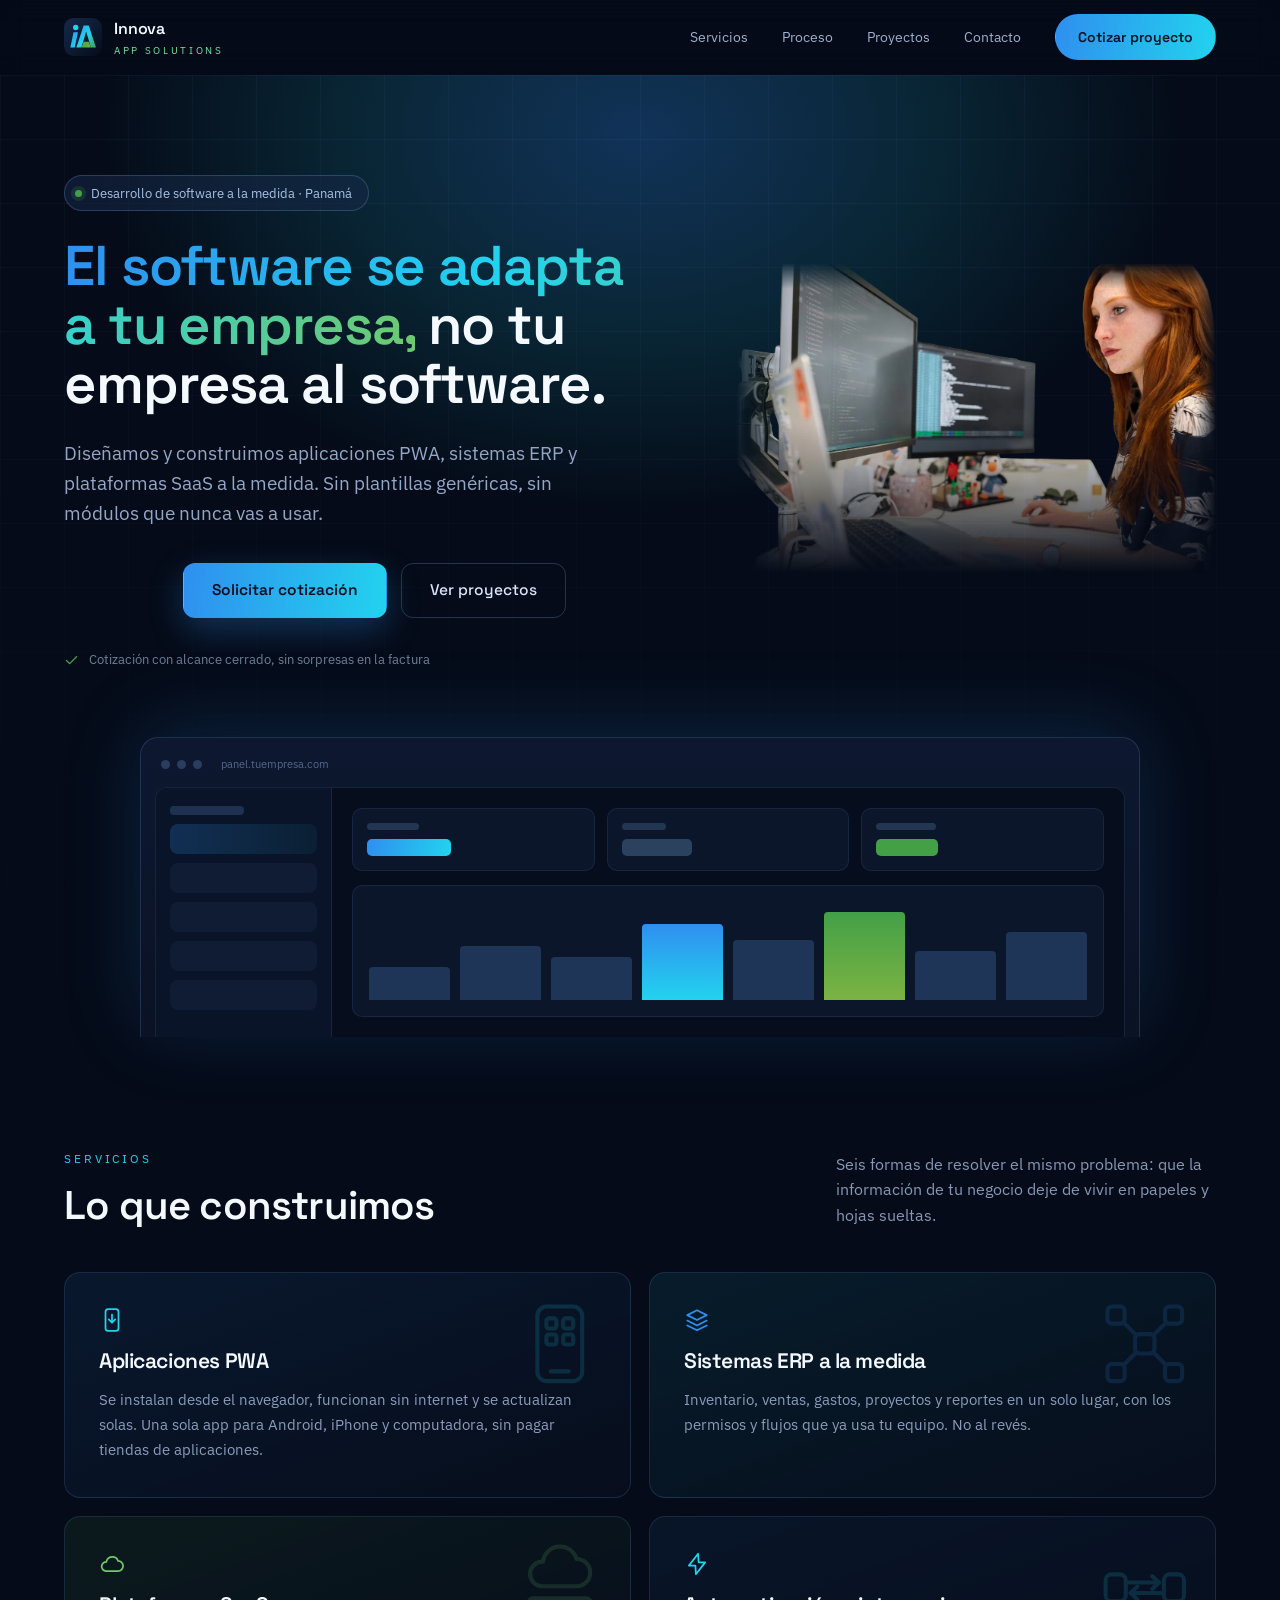
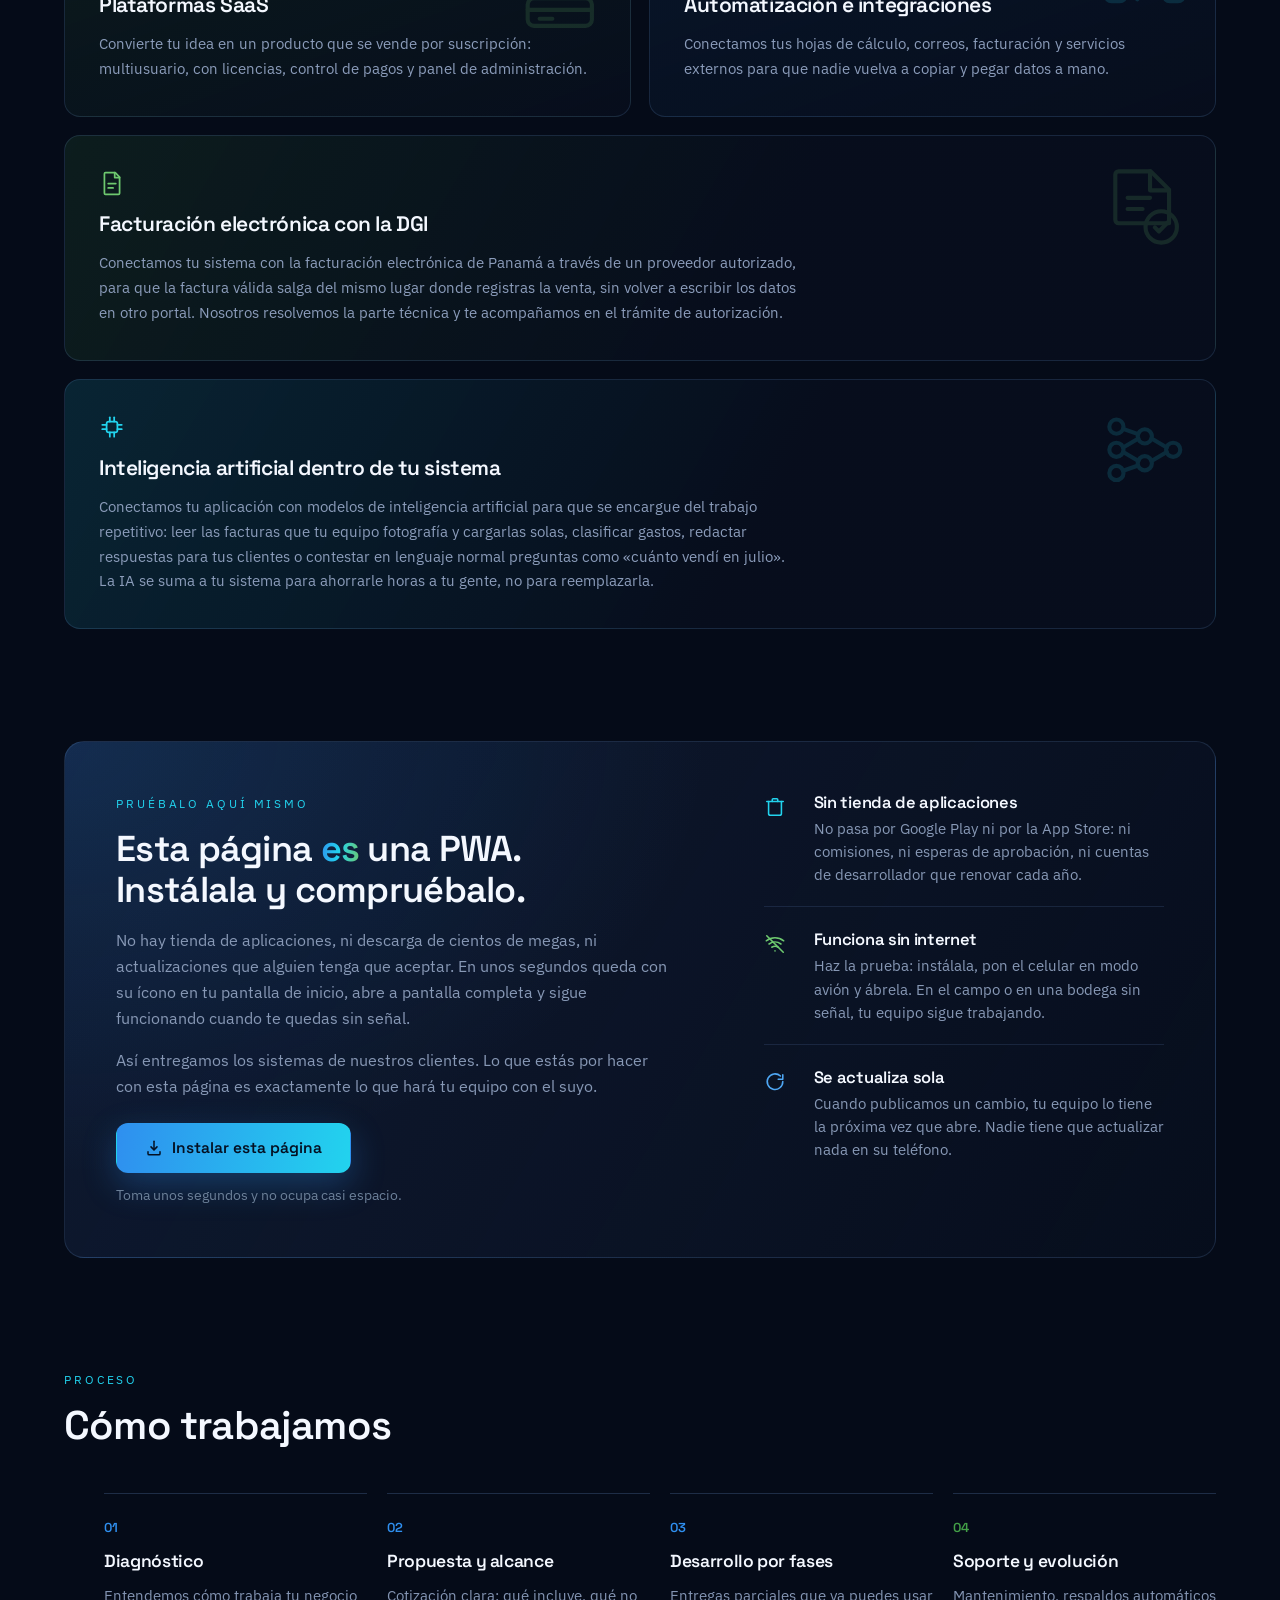
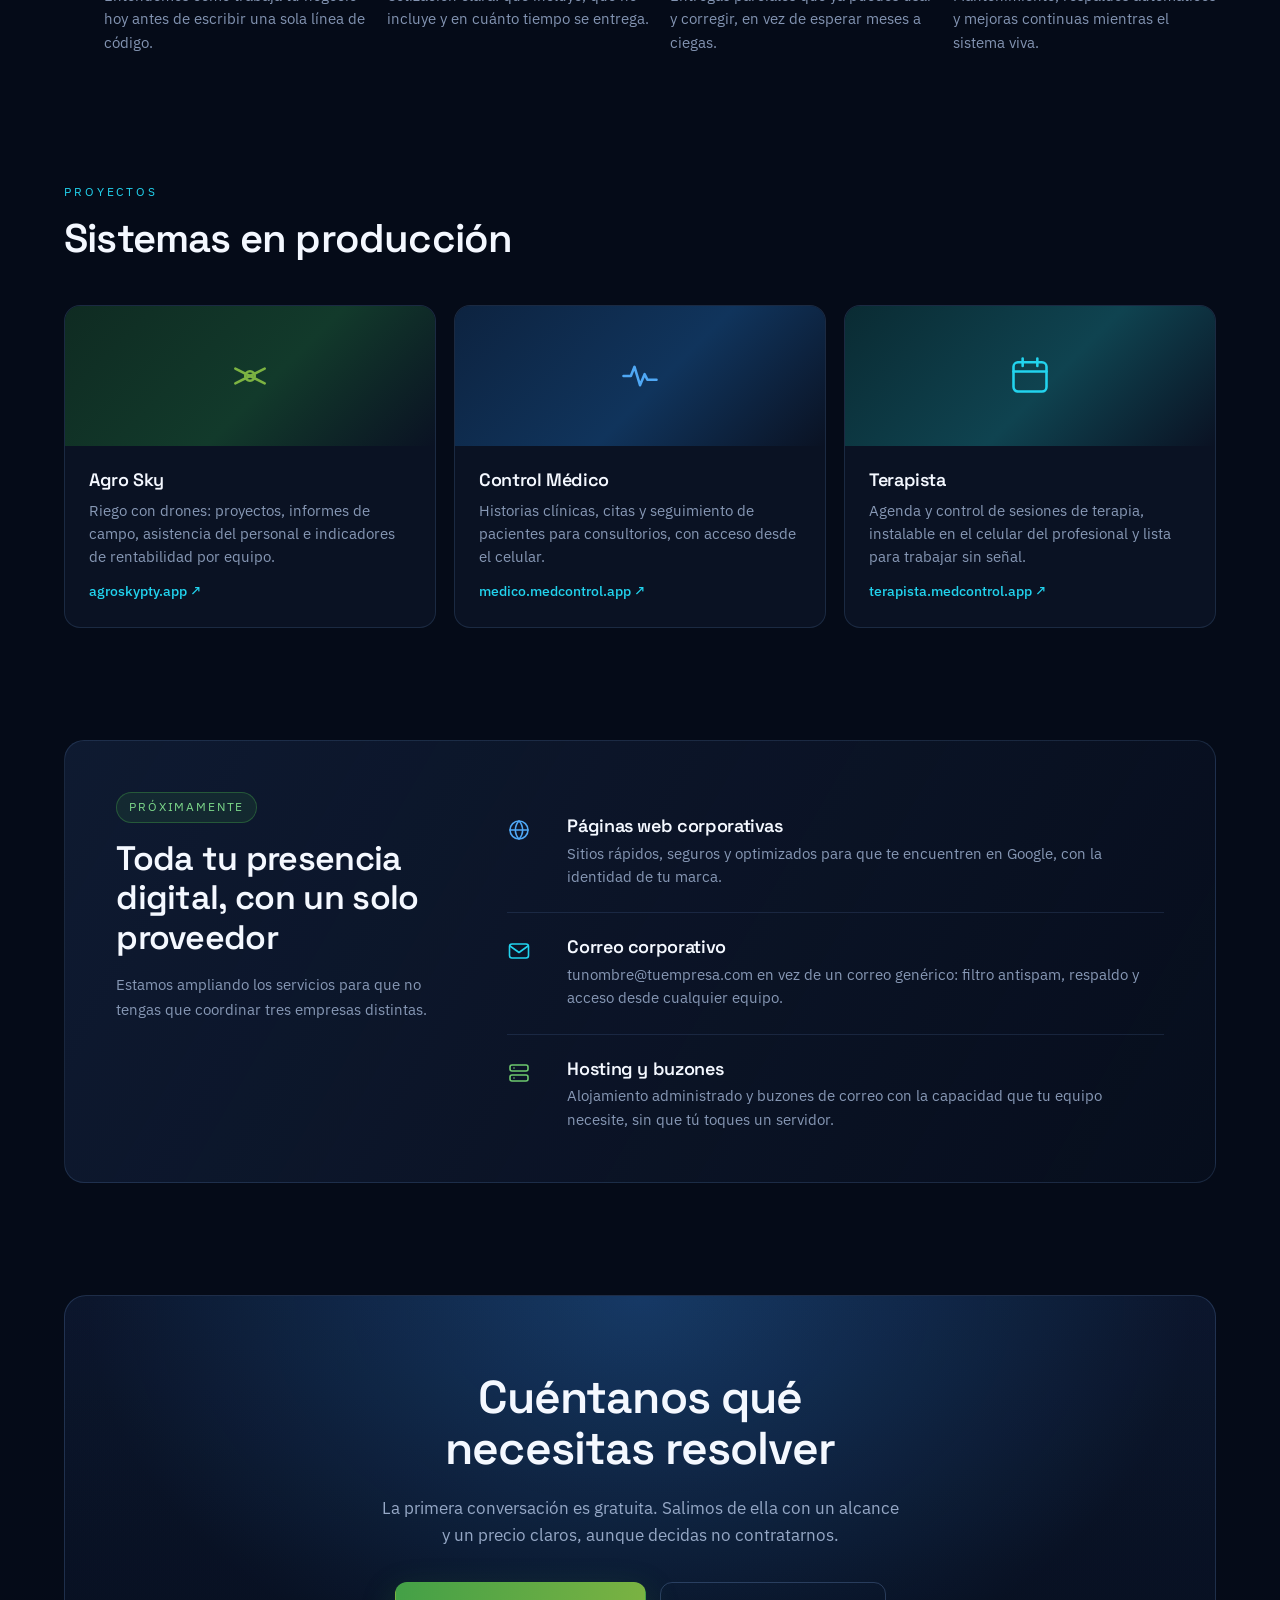
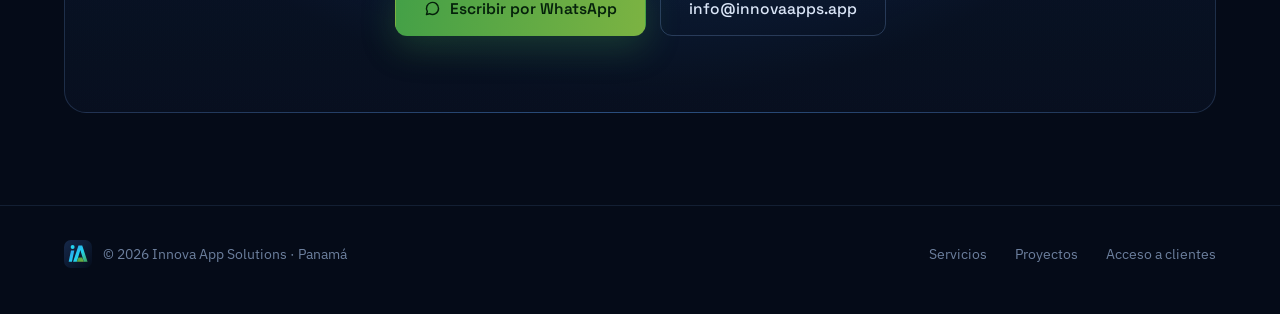
<file: web/index.html>
<!DOCTYPE html>
<html lang="es">
<head>
<meta charset="UTF-8">
<meta name="viewport" content="width=device-width, initial-scale=1, viewport-fit=cover">

<!--
  Datos de contacto (si cambian, hay que actualizarlos en los tres lugares):
  · Dominio  innovaapps.app     → canonical, og:url, og:image, robots.txt, sitemap.xml
  · WhatsApp 50767604043        → enlace wa.me de la sección Contacto
  · Correo   info@innovaapps.app → enlace mailto y datos estructurados
-->

<title>Innova App Solutions | Software, apps PWA y sistemas ERP a la medida en Panamá</title>
<meta name="description" content="Apps PWA, sistemas ERP y SaaS a la medida en Panamá. Integramos facturación electrónica DGI e inteligencia artificial. Cotización con alcance cerrado.">
<link rel="canonical" href="https://innovaapps.app/">
<meta name="theme-color" content="#050b18">

<meta property="og:type" content="website">
<meta property="og:site_name" content="Innova App Solutions">
<meta property="og:locale" content="es_PA">
<meta property="og:url" content="https://innovaapps.app/">
<meta property="og:title" content="Innova App Solutions | Software a la medida en Panamá">
<meta property="og:description" content="Aplicaciones PWA, sistemas ERP y plataformas SaaS construidos a la medida de tu operación.">
<meta property="og:image" content="https://innovaapps.app/img/icon-512.png">
<meta name="twitter:card" content="summary">

<link rel="icon" href="img/icon-app-192.png">
<link rel="apple-touch-icon" href="img/icon-app-192.png">
<link rel="manifest" href="site.webmanifest">

<link rel="preconnect" href="https://fonts.googleapis.com">
<link rel="preconnect" href="https://fonts.gstatic.com" crossorigin>
<link rel="stylesheet" href="https://fonts.googleapis.com/css2?family=Space+Grotesk:wght@400;500;600;700&family=IBM+Plex+Sans:wght@400;500;600&display=swap">
<link rel="stylesheet" href="css/styles.css">

<script type="application/ld+json">
{
  "@context": "https://schema.org",
  "@type": "ProfessionalService",
  "name": "Innova App Solutions",
  "description": "Desarrollo de aplicaciones PWA, sistemas ERP y plataformas SaaS a la medida, con integración a la facturación electrónica de la DGI de Panamá y a modelos de inteligencia artificial.",
  "url": "https://innovaapps.app/",
  "email": "info@innovaapps.app",
  "areaServed": "PA",
  "address": { "@type": "PostalAddress", "addressCountry": "PA" }
}
</script>
</head>
<body>

<a class="saltar-al-contenido" href="#contenido">Saltar al contenido</a>

<!-- ====================== ENCABEZADO ====================== -->
<header class="encabezado" id="encabezado">
  <div class="contenedor encabezado__barra">

    <a class="marca" href="#inicio">
      <svg width="38" height="38" viewBox="0 0 120 120" xmlns="http://www.w3.org/2000/svg" role="img" aria-label="Innova App Solutions">
        <defs>
          <linearGradient id="marcaFondo" x1="0" y1="0" x2="120" y2="120" gradientUnits="userSpaceOnUse">
            <stop stop-color="#16294a"/><stop offset="1" stop-color="#050d1c"/>
          </linearGradient>
          <linearGradient id="marcaTrazo" x1="20" y1="24" x2="105" y2="95" gradientUnits="userSpaceOnUse">
            <stop stop-color="#2f8fef"/><stop offset="0.55" stop-color="#22d3ee"/><stop offset="1" stop-color="#43a047"/>
          </linearGradient>
          <linearGradient id="marcaVerde" x1="54" y1="74" x2="90" y2="94" gradientUnits="userSpaceOnUse">
            <stop stop-color="#43a047"/><stop offset="1" stop-color="#7cb342"/>
          </linearGradient>
        </defs>
        <rect width="120" height="120" rx="30" fill="url(#marcaFondo)"/>
        <circle cx="37" cy="30" r="8.5" fill="#22d3ee"/>
        <path d="M30 45 L44 45 L34 93 L20 93 Z" fill="url(#marcaTrazo)"/>
        <path d="M62 24 L78 24 L101 93 L85 93 L70 43 L55 93 L39 93 Z" fill="url(#marcaTrazo)"/>
        <path d="M62 75 L78 75 L85 93 L55 93 Z" fill="url(#marcaVerde)"/>
      </svg>
      <span class="marca__texto">
        <span class="marca__nombre">Innova</span>
        <span class="marca__bajada">App Solutions</span>
      </span>
    </a>

    <button class="menu-boton" id="menu-boton" type="button" aria-expanded="false" aria-controls="navegacion" aria-label="Abrir menú">
      <svg width="22" height="22" viewBox="0 0 24 24" fill="none" stroke="currentColor" stroke-width="2" stroke-linecap="round" aria-hidden="true">
        <path d="M4 7h16"/><path d="M4 12h16"/><path d="M4 17h16"/>
      </svg>
    </button>

    <nav class="navegacion" id="navegacion" aria-label="Navegación principal">
      <a class="navegacion__enlace" href="#servicios">Servicios</a>
      <a class="navegacion__enlace" href="#proceso">Proceso</a>
      <a class="navegacion__enlace" href="#proyectos">Proyectos</a>
      <a class="navegacion__enlace" href="#contacto">Contacto</a>
      <a class="boton boton--nav" href="#contacto">Cotizar proyecto</a>
    </nav>

  </div>
</header>

<main id="contenido">

  <!-- ====================== HERO ====================== -->
  <section class="hero" id="inicio">
    <div class="fondo-hero" aria-hidden="true">
      <span class="fondo-hero__brillo"></span>
      <span class="fondo-hero__malla"></span>
    </div>

    <div class="contenedor hero__inner">
      <div class="hero__texto">
        <p class="etiqueta">
          <span class="etiqueta__punto" aria-hidden="true"></span>
          Desarrollo de software a la medida · Panamá
        </p>

        <h1 class="hero__titulo">
          <span class="texto-degradado">El software se adapta a tu empresa,</span>
          no tu empresa al software.
        </h1>

        <p class="hero__bajada">
          Diseñamos y construimos aplicaciones PWA, sistemas ERP y plataformas SaaS a la medida.
          Sin plantillas genéricas, sin módulos que nunca vas a usar.
        </p>

        <div class="hero__acciones">
          <a class="boton boton--principal" href="#contacto">Solicitar cotización</a>
          <a class="boton boton--borde" href="#proyectos">Ver proyectos</a>
        </div>

        <p class="hero__nota">
          <svg width="15" height="15" viewBox="0 0 24 24" fill="none" stroke="#43a047" stroke-width="2.2" stroke-linecap="round" stroke-linejoin="round" aria-hidden="true"><path d="M20 6 L9 17 L4 12"/></svg>
          Cotización con alcance cerrado, sin sorpresas en la factura
        </p>
      </div>

      <figure class="hero__foto">
        <img src="img/chica_trabajando.webp" width="1264" height="843"
             alt="Desarrolladora trabajando frente a dos monitores con código">
      </figure>
    </div>

    <!-- Maqueta decorativa de un panel de gestión -->
    <div class="contenedor maqueta" aria-hidden="true">
      <div class="maqueta__ventana">
        <div class="maqueta__barra">
          <span class="maqueta__punto"></span>
          <span class="maqueta__punto"></span>
          <span class="maqueta__punto"></span>
          <span class="maqueta__url">panel.tuempresa.com</span>
        </div>
        <div class="maqueta__cuerpo">
          <div class="maqueta__lateral">
            <span class="maqueta__titulo-falso"></span>
            <span class="maqueta__item maqueta__item--activo"></span>
            <span class="maqueta__item"></span>
            <span class="maqueta__item"></span>
            <span class="maqueta__item"></span>
            <span class="maqueta__item"></span>
          </div>
          <div class="maqueta__panel">
            <div class="maqueta__tarjetas">
              <div class="maqueta__tarjeta">
                <span class="maqueta__etiqueta-falsa" style="width: 52px;"></span>
                <span class="maqueta__cifra-falsa maqueta__cifra-falsa--azul" style="width: 84px;"></span>
              </div>
              <div class="maqueta__tarjeta">
                <span class="maqueta__etiqueta-falsa" style="width: 44px;"></span>
                <span class="maqueta__cifra-falsa" style="width: 70px;"></span>
              </div>
              <div class="maqueta__tarjeta">
                <span class="maqueta__etiqueta-falsa" style="width: 60px;"></span>
                <span class="maqueta__cifra-falsa maqueta__cifra-falsa--verde" style="width: 62px;"></span>
              </div>
            </div>
            <div class="maqueta__grafica">
              <span class="maqueta__barra-grafica" style="height: 34%;"></span>
              <span class="maqueta__barra-grafica" style="height: 56%;"></span>
              <span class="maqueta__barra-grafica" style="height: 44%;"></span>
              <span class="maqueta__barra-grafica maqueta__barra-grafica--azul" style="height: 78%;"></span>
              <span class="maqueta__barra-grafica" style="height: 62%;"></span>
              <span class="maqueta__barra-grafica maqueta__barra-grafica--verde" style="height: 90%;"></span>
              <span class="maqueta__barra-grafica" style="height: 50%;"></span>
              <span class="maqueta__barra-grafica" style="height: 70%;"></span>
            </div>
          </div>
        </div>
      </div>
    </div>
  </section>

  <!-- ====================== SERVICIOS ====================== -->
  <section class="seccion" id="servicios">
    <div class="contenedor">

      <div class="seccion__encabezado">
        <div class="seccion__intro">
          <p class="seccion__rotulo">Servicios</p>
          <h2 class="seccion__titulo">Lo que construimos</h2>
        </div>
        <p class="seccion__apoyo">
          Seis formas de resolver el mismo problema: que la información de tu negocio
          deje de vivir en papeles y hojas sueltas.
        </p>
      </div>

      <div class="servicios">

        <article class="servicio">
          <svg class="servicio__marca" viewBox="0 0 24 24" fill="none" stroke="#22d3ee" stroke-width="1.1" stroke-linecap="round" stroke-linejoin="round" aria-hidden="true"><rect x="6" y="2" width="12" height="20" rx="2.5"/><rect x="8.4" y="5.2" width="2.7" height="2.7" rx="0.7"/><rect x="12.9" y="5.2" width="2.7" height="2.7" rx="0.7"/><rect x="8.4" y="9.5" width="2.7" height="2.7" rx="0.7"/><rect x="12.9" y="9.5" width="2.7" height="2.7" rx="0.7"/><path d="M9.6 19.4 h4.8"/></svg>
          <svg width="26" height="26" viewBox="0 0 24 24" fill="none" stroke="#22d3ee" stroke-width="1.6" stroke-linecap="round" stroke-linejoin="round" aria-hidden="true">
            <rect x="6" y="2" width="12" height="20" rx="2.5"/><path d="M12 7 v7"/><path d="M9 11.5 L12 14.5 L15 11.5"/>
          </svg>
          <h3 class="servicio__titulo">Aplicaciones PWA</h3>
          <p class="servicio__texto">
            Se instalan desde el navegador, funcionan sin internet y se actualizan solas.
            Una sola app para Android, iPhone y computadora, sin pagar tiendas de aplicaciones.
          </p>
        </article>

        <article class="servicio servicio--cyan">
          <svg class="servicio__marca" viewBox="0 0 24 24" fill="none" stroke="#2f8fef" stroke-width="1.1" stroke-linecap="round" stroke-linejoin="round" aria-hidden="true"><rect x="9.4" y="9.4" width="5.2" height="5.2" rx="1.2"/><rect x="2" y="2" width="4.6" height="4.6" rx="1.2"/><rect x="17.4" y="2" width="4.6" height="4.6" rx="1.2"/><rect x="2" y="17.4" width="4.6" height="4.6" rx="1.2"/><rect x="17.4" y="17.4" width="4.6" height="4.6" rx="1.2"/><path d="M6.6 6.6 L9.4 9.4"/><path d="M17.4 6.6 L14.6 9.4"/><path d="M6.6 17.4 L9.4 14.6"/><path d="M17.4 17.4 L14.6 14.6"/></svg>
          <svg width="26" height="26" viewBox="0 0 24 24" fill="none" stroke="#2f8fef" stroke-width="1.6" stroke-linecap="round" stroke-linejoin="round" aria-hidden="true">
            <path d="M12 3 L21 7.5 L12 12 L3 7.5 Z"/><path d="M3 12.5 L12 17 L21 12.5"/><path d="M3 17 L12 21.5 L21 17"/>
          </svg>
          <h3 class="servicio__titulo">Sistemas ERP a la medida</h3>
          <p class="servicio__texto">
            Inventario, ventas, gastos, proyectos y reportes en un solo lugar, con los permisos
            y flujos que ya usa tu equipo. No al revés.
          </p>
        </article>

        <article class="servicio servicio--verde">
          <svg class="servicio__marca" viewBox="0 0 24 24" fill="none" stroke="#6ec96f" stroke-width="1.1" stroke-linecap="round" stroke-linejoin="round" aria-hidden="true"><path d="M7.2 11.6 A3.3 3.3 0 0 1 7.5 5 A4.6 4.6 0 0 1 16.5 4.3 A3.1 3.1 0 0 1 16.5 11.6 Z"/><rect x="3.4" y="14.8" width="17.2" height="7.4" rx="1.7"/><path d="M3.4 17.9 h17.2"/><path d="M6.6 20.3 h3.4"/></svg>
          <svg width="26" height="26" viewBox="0 0 24 24" fill="none" stroke="#6ec96f" stroke-width="1.6" stroke-linecap="round" stroke-linejoin="round" aria-hidden="true">
            <path d="M6.5 18.5 A4.2 4.2 0 0 1 6.8 10.1 A5.6 5.6 0 0 1 17.6 9.2 A3.9 3.9 0 0 1 17.6 18.5 Z"/>
          </svg>
          <h3 class="servicio__titulo">Plataformas SaaS</h3>
          <p class="servicio__texto">
            Convierte tu idea en un producto que se vende por suscripción: multiusuario,
            con licencias, control de pagos y panel de administración.
          </p>
        </article>

        <article class="servicio servicio--azul">
          <svg class="servicio__marca" viewBox="0 0 24 24" fill="none" stroke="#22d3ee" stroke-width="1.1" stroke-linecap="round" stroke-linejoin="round" aria-hidden="true"><rect x="1.5" y="8.4" width="5.4" height="7.2" rx="1.6"/><rect x="17.1" y="8.4" width="5.4" height="7.2" rx="1.6"/><path d="M7.6 10.6 h8.2"/><path d="M14 8.9 L15.8 10.6 L14 12.3"/><path d="M16.4 13.4 h-8.2"/><path d="M10 11.7 L8.2 13.4 L10 15.1"/></svg>
          <svg width="26" height="26" viewBox="0 0 24 24" fill="none" stroke="#22d3ee" stroke-width="1.6" stroke-linecap="round" stroke-linejoin="round" aria-hidden="true">
            <path d="M13 2.5 L4.5 13.5 h6 L11 21.5 L19.5 10.5 h-6 Z"/>
          </svg>
          <h3 class="servicio__titulo">Automatización e integraciones</h3>
          <p class="servicio__texto">
            Conectamos tus hojas de cálculo, correos, facturación y servicios externos
            para que nadie vuelva a copiar y pegar datos a mano.
          </p>
        </article>

        <article class="servicio servicio--ancho">
          <svg class="servicio__marca" viewBox="0 0 24 24" fill="none" stroke="#6ec96f" stroke-width="1.1" stroke-linecap="round" stroke-linejoin="round" aria-hidden="true"><path d="M5 2.5 h8.6 l4.9 4.9 v9 H5 a0.9 0.9 0 0 1 -0.9 -0.9 V3.4 a0.9 0.9 0 0 1 0.9 -0.9 Z"/><path d="M13.4 2.5 V7.6 h5.1"/><path d="M7.4 9.6 h6"/><path d="M7.4 12.6 h4"/><circle cx="16.4" cy="17.4" r="4.2"/><path d="M14.7 17.5 L15.8 18.6 L18.1 16.2"/></svg>
          <svg width="26" height="26" viewBox="0 0 24 24" fill="none" stroke="#6ec96f" stroke-width="1.6" stroke-linecap="round" stroke-linejoin="round" aria-hidden="true">
            <path d="M6 2.5 h9 l4 4 v15 a1 1 0 0 1 -1 1 H6 a1 1 0 0 1 -1 -1 V3.5 a1 1 0 0 1 1 -1 Z"/>
            <path d="M14.5 2.5 V7 h4.5"/><path d="M8.5 12.5 h7"/><path d="M8.5 16.5 h4.5"/>
          </svg>
          <h3 class="servicio__titulo">Facturación electrónica con la DGI</h3>
          <p class="servicio__texto">
            Conectamos tu sistema con la facturación electrónica de Panamá a través de un
            proveedor autorizado, para que la factura válida salga del mismo lugar donde
            registras la venta, sin volver a escribir los datos en otro portal.
            Nosotros resolvemos la parte técnica y te acompañamos en el trámite de autorización.
          </p>
        </article>

        <article class="servicio servicio--ancho servicio--ia">
          <svg class="servicio__marca" viewBox="0 0 24 24" fill="none" stroke="#22d3ee" stroke-width="1.1" stroke-linecap="round" stroke-linejoin="round" aria-hidden="true"><circle cx="4.4" cy="5.8" r="1.9"/><circle cx="4.4" cy="12" r="1.9"/><circle cx="4.4" cy="18.2" r="1.9"/><circle cx="12" cy="8.4" r="1.9"/><circle cx="12" cy="15.6" r="1.9"/><circle cx="19.6" cy="12" r="1.9"/><path d="M6.2 6.4 L10.2 7.8"/><path d="M6.2 11.4 L10.3 9"/><path d="M6.2 12.6 L10.3 15"/><path d="M6.2 17.6 L10.2 16.2"/><path d="M13.8 9 L17.9 11.4"/><path d="M13.8 15 L17.9 12.6"/></svg>
          <svg width="26" height="26" viewBox="0 0 24 24" fill="none" stroke="#22d3ee" stroke-width="1.6" stroke-linecap="round" stroke-linejoin="round" aria-hidden="true">
            <rect x="7" y="7" width="10" height="10" rx="2"/>
            <path d="M10 3 v4"/><path d="M14 3 v4"/><path d="M10 17 v4"/><path d="M14 17 v4"/>
            <path d="M3 10 h4"/><path d="M3 14 h4"/><path d="M17 10 h4"/><path d="M17 14 h4"/>
          </svg>
          <h3 class="servicio__titulo">Inteligencia artificial dentro de tu sistema</h3>
          <p class="servicio__texto">
            Conectamos tu aplicación con modelos de inteligencia artificial para que se encargue
            del trabajo repetitivo: leer las facturas que tu equipo fotografía y cargarlas solas,
            clasificar gastos, redactar respuestas para tus clientes o contestar en lenguaje
            normal preguntas como &laquo;cuánto vendí en julio&raquo;. La IA se suma a tu sistema
            para ahorrarle horas a tu gente, no para reemplazarla.
          </p>
        </article>

      </div>
    </div>
  </section>

  <!-- ====================== INSTALAR (la demostración) ====================== -->
  <section class="seccion" id="instalar">
    <div class="contenedor">
      <div class="demo">

        <div class="demo__texto">
          <p class="seccion__rotulo">Pruébalo aquí mismo</p>
          <h2 class="demo__titulo">Esta página <span class="texto-degradado">es</span> una PWA. Instálala y compruébalo.</h2>
          <p class="demo__parrafo">
            No hay tienda de aplicaciones, ni descarga de cientos de megas, ni actualizaciones
            que alguien tenga que aceptar. En unos segundos queda con su ícono en tu pantalla
            de inicio, abre a pantalla completa y sigue funcionando cuando te quedas sin señal.
          </p>
          <p class="demo__parrafo">
            Así entregamos los sistemas de nuestros clientes. Lo que estás por hacer con esta
            página es exactamente lo que hará tu equipo con el suyo.
          </p>

          <div class="demo__accion">
            <button class="boton boton--principal" id="btn-instalar" type="button">
              <svg width="18" height="18" viewBox="0 0 24 24" fill="none" stroke="currentColor" stroke-width="2" stroke-linecap="round" stroke-linejoin="round" aria-hidden="true">
                <path d="M12 3 v11"/><path d="M8 10.5 L12 14.5 L16 10.5"/><path d="M4 17 v2.5 a1.5 1.5 0 0 0 1.5 1.5 h13 a1.5 1.5 0 0 0 1.5 -1.5 V17"/>
              </svg>
              Instalar esta página
            </button>
            <p class="demo__estado" id="estado-instalacion" aria-live="polite"></p>
          </div>
        </div>

        <ul class="demo__lista">
          <li class="demo__item">
            <svg width="22" height="22" viewBox="0 0 24 24" fill="none" stroke="#22d3ee" stroke-width="1.7" stroke-linecap="round" stroke-linejoin="round" aria-hidden="true">
              <path d="M3 6 h18"/><path d="M5 6 v13 a2 2 0 0 0 2 2 h10 a2 2 0 0 0 2 -2 V6"/><path d="M9 6 V4 a1 1 0 0 1 1 -1 h4 a1 1 0 0 1 1 1 v2"/>
            </svg>
            <div>
              <h3 class="demo__item-titulo">Sin tienda de aplicaciones</h3>
              <p class="demo__item-texto">No pasa por Google Play ni por la App Store: ni comisiones, ni esperas de aprobación, ni cuentas de desarrollador que renovar cada año.</p>
            </div>
          </li>

          <li class="demo__item">
            <svg width="22" height="22" viewBox="0 0 24 24" fill="none" stroke="#6ec96f" stroke-width="1.7" stroke-linecap="round" stroke-linejoin="round" aria-hidden="true">
              <path d="M2.5 8.5 a15 15 0 0 1 19 0"/><path d="M5.5 12 a11 11 0 0 1 13 0"/><path d="M8.5 15.5 a7 7 0 0 1 7 0"/><path d="M12 19.5 h0.01"/><path d="M3 3 L21 21"/>
            </svg>
            <div>
              <h3 class="demo__item-titulo">Funciona sin internet</h3>
              <p class="demo__item-texto">Haz la prueba: instálala, pon el celular en modo avión y ábrela. En el campo o en una bodega sin señal, tu equipo sigue trabajando.</p>
            </div>
          </li>

          <li class="demo__item">
            <svg width="22" height="22" viewBox="0 0 24 24" fill="none" stroke="#4fa8f5" stroke-width="1.7" stroke-linecap="round" stroke-linejoin="round" aria-hidden="true">
              <path d="M20.5 11.5 a8.5 8.5 0 1 1 -2.6 -6"/><path d="M20.5 4 v5 h-5"/>
            </svg>
            <div>
              <h3 class="demo__item-titulo">Se actualiza sola</h3>
              <p class="demo__item-texto">Cuando publicamos un cambio, tu equipo lo tiene la próxima vez que abre. Nadie tiene que actualizar nada en su teléfono.</p>
            </div>
          </li>
        </ul>

      </div>
    </div>
  </section>

  <!-- ====================== PROCESO ====================== -->
  <section class="seccion" id="proceso">
    <div class="contenedor">

      <div class="seccion__encabezado">
        <div class="seccion__intro">
          <p class="seccion__rotulo">Proceso</p>
          <h2 class="seccion__titulo">Cómo trabajamos</h2>
        </div>
      </div>

      <ol class="proceso">
        <li class="paso">
          <span class="paso__numero">01</span>
          <h3 class="paso__titulo">Diagnóstico</h3>
          <p class="paso__texto">Entendemos cómo trabaja tu negocio hoy antes de escribir una sola línea de código.</p>
        </li>
        <li class="paso">
          <span class="paso__numero">02</span>
          <h3 class="paso__titulo">Propuesta y alcance</h3>
          <p class="paso__texto">Cotización clara: qué incluye, qué no incluye y en cuánto tiempo se entrega.</p>
        </li>
        <li class="paso">
          <span class="paso__numero">03</span>
          <h3 class="paso__titulo">Desarrollo por fases</h3>
          <p class="paso__texto">Entregas parciales que ya puedes usar y corregir, en vez de esperar meses a ciegas.</p>
        </li>
        <li class="paso">
          <span class="paso__numero paso__numero--verde">04</span>
          <h3 class="paso__titulo">Soporte y evolución</h3>
          <p class="paso__texto">Mantenimiento, respaldos automáticos y mejoras continuas mientras el sistema viva.</p>
        </li>
      </ol>

    </div>
  </section>

  <!-- ====================== PROYECTOS ====================== -->
  <section class="seccion" id="proyectos">
    <div class="contenedor">

      <div class="seccion__encabezado">
        <div class="seccion__intro">
          <p class="seccion__rotulo">Proyectos</p>
          <h2 class="seccion__titulo">Sistemas en producción</h2>
        </div>
      </div>

      <div class="proyectos">

        <article class="proyecto">
          <div class="proyecto__portada proyecto__portada--verde">
            <svg width="44" height="44" viewBox="0 0 24 24" fill="none" stroke="#7cb342" stroke-width="1.4" stroke-linecap="round" aria-hidden="true">
              <path d="M12 12 L4 8"/><path d="M12 12 L20 8"/><path d="M12 12 L4 16"/><path d="M12 12 L20 16"/><circle cx="12" cy="12" r="2.6"/>
            </svg>
          </div>
          <div class="proyecto__cuerpo">
            <h3 class="proyecto__titulo">Agro Sky</h3>
            <p class="proyecto__texto">
              Riego con drones: proyectos, informes de campo, asistencia del personal
              e indicadores de rentabilidad por equipo.
            </p>
            <a class="proyecto__enlace" href="https://agroskypty.app" target="_blank" rel="noopener">agroskypty.app ↗</a>
          </div>
        </article>

        <article class="proyecto">
          <div class="proyecto__portada proyecto__portada--azul">
            <svg width="44" height="44" viewBox="0 0 24 24" fill="none" stroke="#4fa8f5" stroke-width="1.4" stroke-linecap="round" stroke-linejoin="round" aria-hidden="true">
              <path d="M3 12 h4 l2 -5 l3 10 l2.5 -6 l1.5 3 h5"/>
            </svg>
          </div>
          <div class="proyecto__cuerpo">
            <h3 class="proyecto__titulo">Control Médico</h3>
            <p class="proyecto__texto">
              Historias clínicas, citas y seguimiento de pacientes para consultorios,
              con acceso desde el celular.
            </p>
            <a class="proyecto__enlace" href="https://medico.medcontrol.app" target="_blank" rel="noopener">medico.medcontrol.app ↗</a>
          </div>
        </article>

        <article class="proyecto">
          <div class="proyecto__portada proyecto__portada--cyan">
            <svg width="44" height="44" viewBox="0 0 24 24" fill="none" stroke="#22d3ee" stroke-width="1.4" stroke-linecap="round" stroke-linejoin="round" aria-hidden="true">
              <rect x="3" y="4.5" width="18" height="16" rx="2.5"/><path d="M3 9.5 h18"/><path d="M8 2.5 v4"/><path d="M16 2.5 v4"/>
            </svg>
          </div>
          <div class="proyecto__cuerpo">
            <h3 class="proyecto__titulo">Terapista</h3>
            <p class="proyecto__texto">
              Agenda y control de sesiones de terapia, instalable en el celular del profesional
              y lista para trabajar sin señal.
            </p>
            <a class="proyecto__enlace" href="https://terapista.medcontrol.app" target="_blank" rel="noopener">terapista.medcontrol.app ↗</a>
          </div>
        </article>

      </div>
    </div>
  </section>

  <!-- ====================== PRÓXIMAMENTE ====================== -->
  <section class="seccion" id="expansion">
    <div class="contenedor">
      <div class="expansion">

        <div class="expansion__intro">
          <p class="insignia">Próximamente</p>
          <h2 class="expansion__titulo">Toda tu presencia digital, con un solo proveedor</h2>
          <p class="expansion__texto">
            Estamos ampliando los servicios para que no tengas que coordinar tres empresas distintas.
          </p>
        </div>

        <div class="expansion__lista">

          <div class="expansion__item">
            <svg width="24" height="24" viewBox="0 0 24 24" fill="none" stroke="#4fa8f5" stroke-width="1.6" stroke-linecap="round" stroke-linejoin="round" aria-hidden="true">
              <circle cx="12" cy="12" r="9"/><path d="M3 12 h18"/><path d="M12 3 a13 13 0 0 1 0 18 a13 13 0 0 1 0 -18"/>
            </svg>
            <div class="expansion__detalle">
              <h3 class="expansion__item-titulo">Páginas web corporativas</h3>
              <p class="expansion__item-texto">
                Sitios rápidos, seguros y optimizados para que te encuentren en Google,
                con la identidad de tu marca.
              </p>
            </div>
          </div>

          <div class="expansion__item">
            <svg width="24" height="24" viewBox="0 0 24 24" fill="none" stroke="#22d3ee" stroke-width="1.6" stroke-linecap="round" stroke-linejoin="round" aria-hidden="true">
              <rect x="2.5" y="5" width="19" height="14" rx="2.5"/><path d="M3 7 L12 13.5 L21 7"/>
            </svg>
            <div class="expansion__detalle">
              <h3 class="expansion__item-titulo">Correo corporativo</h3>
              <p class="expansion__item-texto">
                tunombre@tuempresa.com en vez de un correo genérico: filtro antispam,
                respaldo y acceso desde cualquier equipo.
              </p>
            </div>
          </div>

          <div class="expansion__item">
            <svg width="24" height="24" viewBox="0 0 24 24" fill="none" stroke="#6ec96f" stroke-width="1.6" stroke-linecap="round" stroke-linejoin="round" aria-hidden="true">
              <rect x="3" y="4" width="18" height="6" rx="2"/><rect x="3" y="14" width="18" height="6" rx="2"/><path d="M7 7 h0.01"/><path d="M7 17 h0.01"/>
            </svg>
            <div class="expansion__detalle">
              <h3 class="expansion__item-titulo">Hosting y buzones</h3>
              <p class="expansion__item-texto">
                Alojamiento administrado y buzones de correo con la capacidad que tu equipo
                necesite, sin que tú toques un servidor.
              </p>
            </div>
          </div>

        </div>
      </div>
    </div>
  </section>

  <!-- ====================== CONTACTO ====================== -->
  <section class="seccion" id="contacto">
    <div class="contenedor">
      <div class="contacto">
        <h2 class="contacto__titulo">Cuéntanos qué necesitas resolver</h2>
        <p class="contacto__texto">
          La primera conversación es gratuita. Salimos de ella con un alcance y un precio claros,
          aunque decidas no contratarnos.
        </p>
        <div class="contacto__acciones">
          <a class="boton boton--verde" href="https://wa.me/50767604043" target="_blank" rel="noopener">
            <svg width="17" height="17" viewBox="0 0 24 24" fill="none" stroke="currentColor" stroke-width="2" stroke-linecap="round" stroke-linejoin="round" aria-hidden="true">
              <path d="M20.5 12 a8.5 8.5 0 0 1 -12.6 7.4 L3.5 20.5 L4.7 16.2 A8.5 8.5 0 1 1 20.5 12 Z"/>
            </svg>
            Escribir por WhatsApp
          </a>
          <a class="boton boton--borde" href="mailto:info@innovaapps.app">info@innovaapps.app</a>
        </div>
      </div>
    </div>
  </section>

</main>

<!-- ====================== PIE ====================== -->
<footer class="pie">
  <div class="contenedor pie__barra">
    <p class="pie__marca">
      <svg width="28" height="28" viewBox="0 0 120 120" xmlns="http://www.w3.org/2000/svg" aria-hidden="true">
        <rect width="120" height="120" rx="30" fill="url(#marcaFondo)"/>
        <circle cx="37" cy="30" r="8.5" fill="#22d3ee"/>
        <path d="M30 45 L44 45 L34 93 L20 93 Z" fill="url(#marcaTrazo)"/>
        <path d="M62 24 L78 24 L101 93 L85 93 L70 43 L55 93 L39 93 Z" fill="url(#marcaTrazo)"/>
        <path d="M62 75 L78 75 L85 93 L55 93 Z" fill="url(#marcaVerde)"/>
      </svg>
      <span>&copy; <span id="anio">2026</span> Innova App Solutions · Panamá</span>
    </p>
    <nav class="pie__enlaces" aria-label="Enlaces del pie">
      <a href="#servicios">Servicios</a>
      <a href="#proyectos">Proyectos</a>
      <a href="https://app.innovaapps.app" target="_blank" rel="noopener">Acceso a clientes</a>
    </nav>
  </div>
</footer>

<script src="js/main.js" defer></script>
</body>
</html>
</file>
<file: web/css/styles.css>
/* ==========================================================================
   Innova App Solutions — sitio web público
   Paleta y tipografía de la marca. Modo oscuro fijo (dirección "Opción A").
   ========================================================================== */

:root {
  --navy-900: #050b18;
  --navy-800: #0a1223;
  --navy-700: #0c1830;
  --navy-600: #101c33;

  --blue: #2f8fef;
  --cyan: #22d3ee;
  --green: #43a047;
  --green-2: #7cb342;

  --texto: #cfdaef;
  --texto-fuerte: #f4f8ff;
  --texto-suave: #8798b5;
  --texto-tenue: #6c8099;

  --borde: rgba(120, 165, 230, 0.16);
  --borde-fuerte: rgba(140, 180, 240, 0.24);

  --degradado: linear-gradient(100deg, var(--blue), var(--cyan));
  --degradado-texto: linear-gradient(96deg, #2f8fef 0%, #22d3ee 48%, #6ec96f 100%);

  --radio: 16px;
  --radio-sm: 12px;

  --ancho: 1280px;
  --gutter: clamp(20px, 5vw, 80px);

  --fuente-titulo: "Space Grotesk", ui-sans-serif, system-ui, sans-serif;
  --fuente-texto: "IBM Plex Sans", ui-sans-serif, system-ui, sans-serif;
}

*,
*::before,
*::after { box-sizing: border-box; }

html {
  scroll-behavior: smooth;
  scroll-padding-top: 96px;
  -webkit-text-size-adjust: 100%;
}

body {
  margin: 0;
  background: var(--navy-900);
  color: var(--texto);
  font-family: var(--fuente-texto);
  font-size: 16px;
  line-height: 1.6;
  -webkit-font-smoothing: antialiased;
  overflow-x: hidden;
}

h1, h2, h3, h4 {
  margin: 0;
  font-family: var(--fuente-titulo);
  font-weight: 600;
  letter-spacing: -0.02em;
  line-height: 1.1;
  color: var(--texto-fuerte);
}

p { margin: 0; }
img, svg { max-width: 100%; }
ul { margin: 0; padding: 0; list-style: none; }

a {
  color: var(--cyan);
  text-decoration: none;
  transition: color 0.16s ease;
}
a:hover { color: #7ce7f7; }

:focus-visible {
  outline: 2px solid var(--cyan);
  outline-offset: 3px;
  border-radius: 4px;
}

.contenedor {
  width: 100%;
  max-width: var(--ancho);
  margin: 0 auto;
  padding-inline: var(--gutter);
}

.solo-lectores {
  position: absolute;
  width: 1px;
  height: 1px;
  padding: 0;
  margin: -1px;
  overflow: hidden;
  clip-path: inset(50%);
  white-space: nowrap;
}

.saltar-al-contenido {
  position: absolute;
  top: -100px;
  left: 16px;
  z-index: 100;
  padding: 12px 20px;
  border-radius: var(--radio-sm);
  background: var(--cyan);
  color: #041022;
  font-weight: 600;
  transition: top 0.18s ease;
}
.saltar-al-contenido:focus { top: 16px; color: #041022; }

/* ---------- Botones ---------- */

.boton {
  display: inline-flex;
  align-items: center;
  justify-content: center;
  gap: 9px;
  min-height: 48px;
  padding: 14px 28px;
  border: 1px solid transparent;
  border-radius: var(--radio-sm);
  font-family: var(--fuente-titulo);
  font-size: 15.5px;
  font-weight: 600;
  text-align: center;
  cursor: pointer;
  transition: transform 0.16s ease, box-shadow 0.16s ease, background 0.16s ease;
}
.boton:hover { transform: translateY(-1px); }
.boton:active { transform: translateY(0); }

.boton--principal {
  background: var(--degradado);
  color: #041022;
  box-shadow: 0 12px 34px rgba(47, 143, 239, 0.30);
}
.boton--principal:hover {
  color: #041022;
  box-shadow: 0 16px 40px rgba(47, 143, 239, 0.40);
}

.boton--verde {
  background: linear-gradient(100deg, var(--green), var(--green-2));
  color: #05210b;
  box-shadow: 0 12px 34px rgba(67, 160, 71, 0.26);
}
.boton--verde:hover { color: #05210b; }

.boton--borde {
  border-color: var(--borde-fuerte);
  background: transparent;
  color: #dbe6f8;
  font-weight: 500;
}
.boton--borde:hover {
  color: var(--texto-fuerte);
  background: rgba(140, 180, 240, 0.08);
}

.boton--nav {
  min-height: 42px;
  padding: 11px 22px;
  border-radius: 999px;
  background: var(--degradado);
  color: #041022;
  font-size: 14px;
}
.boton--nav:hover { color: #041022; }

/* ---------- Encabezado ---------- */

.encabezado {
  position: sticky;
  top: 0;
  z-index: 50;
  background: rgba(5, 11, 24, 0.72);
  backdrop-filter: blur(14px);
  -webkit-backdrop-filter: blur(14px);
  border-bottom: 1px solid transparent;
  transition: border-color 0.2s ease, background 0.2s ease;
}
.encabezado.esta-desplazado {
  border-bottom-color: var(--borde);
  background: rgba(5, 11, 24, 0.92);
}

.encabezado__barra {
  display: flex;
  align-items: center;
  justify-content: space-between;
  gap: 24px;
  min-height: 74px;
}

.marca {
  display: flex;
  align-items: center;
  gap: 12px;
  color: inherit;
}
.marca:hover { color: inherit; }
.marca__texto { display: flex; flex-direction: column; gap: 1px; }
.marca__nombre {
  font-family: var(--fuente-titulo);
  font-size: 16px;
  font-weight: 600;
  color: var(--texto-fuerte);
  letter-spacing: -0.01em;
}
.marca__bajada {
  font-size: 9.5px;
  letter-spacing: 0.28em;
  text-transform: uppercase;
  color: #6ee7a8;
}

.navegacion { display: flex; align-items: center; gap: 34px; }
.navegacion__enlace {
  color: #9fb0cc;
  font-size: 14px;
  padding: 6px 0;
}
.navegacion__enlace:hover { color: var(--texto-fuerte); }

.menu-boton {
  display: none;
  align-items: center;
  justify-content: center;
  width: 46px;
  height: 46px;
  padding: 0;
  border: 1px solid var(--borde);
  border-radius: 10px;
  background: rgba(23, 40, 71, 0.5);
  color: var(--texto-fuerte);
  cursor: pointer;
}

/* ---------- Fondo decorativo ---------- */

.fondo-hero {
  position: absolute;
  inset: 0;
  overflow: hidden;
  pointer-events: none;
}
.fondo-hero__brillo {
  position: absolute;
  top: -320px;
  left: 50%;
  transform: translateX(-50%);
  width: min(1100px, 130vw);
  height: 760px;
  background: radial-gradient(ellipse at center,
    rgba(47, 143, 239, 0.30) 0%,
    rgba(34, 211, 238, 0.13) 38%,
    rgba(5, 11, 24, 0) 70%);
}
.fondo-hero__malla {
  position: absolute;
  inset: 0;
  background-image:
    linear-gradient(rgba(120, 160, 220, 0.055) 1px, transparent 1px),
    linear-gradient(90deg, rgba(120, 160, 220, 0.055) 1px, transparent 1px);
  background-size: 64px 64px;
  -webkit-mask-image: linear-gradient(#000 0%, transparent 88%);
  mask-image: linear-gradient(#000 0%, transparent 88%);
}

/* ---------- Hero ---------- */

.hero {
  position: relative;
  padding-block: clamp(64px, 9vw, 100px) 0;
}
.hero__inner {
  position: relative;
  display: grid;
  grid-template-columns: minmax(0, 1fr) 480px;
  gap: clamp(28px, 4vw, 52px);
  align-items: center;
}

.hero__texto {
  display: flex;
  flex-direction: column;
  align-items: flex-start;
  gap: 26px;
}

/* Sin marco: los bordes se disuelven en el fondo con una mascara radial.
   Los navegadores que no soporten mask muestran la foto rectangular, sin romperse. */
.hero__foto {
  position: relative;
  margin: 0;
  -webkit-mask-image: linear-gradient(180deg, transparent 0%, #000 8%, #000 50%, transparent 97%);
  mask-image: linear-gradient(180deg, transparent 0%, #000 8%, #000 50%, transparent 97%);
  -webkit-mask-repeat: no-repeat;
  mask-repeat: no-repeat;
}
.hero__foto img {
  display: block;
  width: 100%;
  height: auto;
  -webkit-mask-image: linear-gradient(90deg, transparent 0%, #000 11%, #000 96%, transparent 100%);
  mask-image: linear-gradient(90deg, transparent 0%, #000 11%, #000 96%, transparent 100%);
  -webkit-mask-repeat: no-repeat;
  mask-repeat: no-repeat;
}
/* Tinte de marca para que la foto no se despegue del fondo oscuro. */
.etiqueta {
  display: inline-flex;
  align-items: center;
  gap: 9px;
  padding: 7px 16px 7px 10px;
  border: 1px solid rgba(120, 170, 235, 0.25);
  border-radius: 999px;
  background: rgba(23, 40, 71, 0.55);
  font-size: 12.5px;
  color: #a9c3e6;
}
.etiqueta__punto {
  width: 7px;
  height: 7px;
  border-radius: 50%;
  background: var(--green);
  box-shadow: 0 0 0 4px rgba(67, 160, 71, 0.18);
}

.hero__titulo {
  font-size: clamp(34px, 4.4vw, 56px);
  line-height: 1.05;
  max-width: 100%;
  text-wrap: balance;
}
.texto-degradado {
  background: var(--degradado-texto);
  -webkit-background-clip: text;
  background-clip: text;
  color: transparent;
}

.hero__bajada {
  font-size: clamp(16px, 1.9vw, 18.5px);
  line-height: 1.62;
  color: #94a7c6;
  max-width: 560px;
  text-wrap: pretty;
}

.hero__acciones {
  display: flex;
  flex-wrap: wrap;
  gap: 14px;
  margin-top: 8px;
  /* La columna es flex, asi que los hijos se encogen a su contenido: sin el
     stretch, centrar no tendria efecto porque la fila mide lo mismo que los botones. */
  align-self: stretch;
  justify-content: center;
}

.hero__nota {
  display: flex;
  align-items: center;
  gap: 10px;
  margin-top: 6px;
  font-size: 13px;
  color: var(--texto-tenue);
}
.hero__nota svg { flex-shrink: 0; }

/* ---------- Maqueta del panel ---------- */

.maqueta {
  position: relative;
  display: flex;
  justify-content: center;
  margin-top: clamp(48px, 6vw, 66px);
}
.maqueta__ventana {
  width: min(1000px, 100%);
  padding: 14px 14px 0;
  border: 1px solid rgba(120, 165, 230, 0.20);
  border-bottom: none;
  border-radius: 18px 18px 0 0;
  background: linear-gradient(180deg, #0d1830 0%, #0a1224 100%);
  box-shadow: 0 -10px 80px rgba(47, 143, 239, 0.18);
}
.maqueta__barra {
  display: flex;
  align-items: center;
  gap: 7px;
  padding: 4px 6px 14px;
}
.maqueta__punto {
  width: 9px;
  height: 9px;
  border-radius: 50%;
  background: #2b3d5f;
}
.maqueta__url {
  margin-left: 12px;
  font-size: 11px;
  color: #55688a;
}
.maqueta__cuerpo {
  display: grid;
  grid-template-columns: 176px minmax(0, 1fr);
  border: 1px solid rgba(120, 165, 230, 0.14);
  border-bottom: none;
  border-radius: 12px 12px 0 0;
  overflow: hidden;
  background: #060e1e;
}
.maqueta__lateral {
  display: flex;
  flex-direction: column;
  gap: 9px;
  padding: 18px 14px;
  background: rgba(13, 26, 50, 0.5);
  border-right: 1px solid rgba(120, 165, 230, 0.12);
}
.maqueta__titulo-falso {
  height: 9px;
  width: 74px;
  border-radius: 4px;
  background: #1e3151;
}
.maqueta__item { height: 30px; border-radius: 8px; background: var(--navy-600); }
.maqueta__item--activo { background: linear-gradient(90deg, rgba(47,143,239,0.22), rgba(34,211,238,0.06)); }

.maqueta__panel {
  display: flex;
  flex-direction: column;
  gap: 14px;
  padding: 20px;
}
.maqueta__tarjetas {
  display: grid;
  grid-template-columns: repeat(3, minmax(0, 1fr));
  gap: 12px;
}
.maqueta__tarjeta {
  display: flex;
  flex-direction: column;
  gap: 9px;
  padding: 14px;
  border: 1px solid rgba(120, 165, 230, 0.10);
  border-radius: 10px;
  background: #0c162b;
}
.maqueta__etiqueta-falsa { height: 7px; border-radius: 4px; background: #22364f; }
.maqueta__cifra-falsa { height: 17px; border-radius: 5px; background: #2b425f; }
.maqueta__cifra-falsa--azul { background: var(--degradado); }
.maqueta__cifra-falsa--verde { background: var(--green); }

.maqueta__grafica {
  display: flex;
  align-items: flex-end;
  gap: 10px;
  height: 132px;
  padding: 16px;
  border: 1px solid rgba(120, 165, 230, 0.10);
  border-radius: 10px;
  background: #0c162b;
}
.maqueta__barra-grafica {
  flex-grow: 1;
  border-radius: 4px 4px 0 0;
  background: #1f3557;
}
.maqueta__barra-grafica--azul { background: linear-gradient(180deg, var(--blue), var(--cyan)); }
.maqueta__barra-grafica--verde { background: linear-gradient(180deg, var(--green), var(--green-2)); }

/* ---------- Secciones ---------- */

.seccion { padding-block: clamp(72px, 9vw, 112px) 0; }

.seccion__encabezado {
  display: flex;
  align-items: flex-end;
  justify-content: space-between;
  gap: 40px;
  margin-bottom: clamp(32px, 4vw, 44px);
}
.seccion__intro {
  display: flex;
  flex-direction: column;
  gap: 14px;
  max-width: 620px;
}
.seccion__rotulo {
  font-size: 12px;
  letter-spacing: 0.24em;
  text-transform: uppercase;
  color: var(--cyan);
}
.seccion__titulo {
  font-size: clamp(28px, 4vw, 40px);
  line-height: 1.14;
}
.seccion__apoyo {
  font-size: 15.5px;
  line-height: 1.65;
  color: var(--texto-suave);
  max-width: 380px;
}
.seccion__enlace { font-size: 14.5px; white-space: nowrap; }

/* ---------- Servicios ---------- */

.servicios {
  display: grid;
  grid-template-columns: repeat(2, minmax(0, 1fr));
  gap: 18px;
}
.servicio {
  display: flex;
  flex-direction: column;
  gap: 16px;
  padding: clamp(24px, 3vw, 34px);
  border: 1px solid var(--borde);
  border-radius: var(--radio);
  background: linear-gradient(160deg, rgba(47, 143, 239, 0.10), rgba(10, 18, 36, 0.4));
  transition: border-color 0.18s ease, transform 0.18s ease;
}
.servicio:hover {
  border-color: rgba(120, 165, 230, 0.34);
  transform: translateY(-2px);
}

/* Ícono grande de fondo, en la esquina que quedaba vacía. */
.servicio { position: relative; }
.servicio__marca {
  position: absolute;
  top: clamp(16px, 2vw, 26px);
  right: clamp(16px, 2vw, 26px);
  width: clamp(58px, 7vw, 96px);
  height: auto;
  opacity: 0.15;
  pointer-events: none;
}
/* El texto se levanta por encima: si el título es largo y llega hasta la
   esquina, pasa por delante del ícono en vez de quedar tapado. */
.servicio > svg:not(.servicio__marca),
.servicio__titulo,
.servicio__texto { position: relative; z-index: 1; }
.servicio--cyan { background: linear-gradient(160deg, rgba(34, 211, 238, 0.09), rgba(10, 18, 36, 0.4)); }
.servicio--verde { background: linear-gradient(160deg, rgba(67, 160, 71, 0.10), rgba(10, 18, 36, 0.4)); }
.servicio--azul { background: linear-gradient(160deg, rgba(47, 143, 239, 0.08), rgba(10, 18, 36, 0.4)); }

/* La quinta tarjeta ocupa el ancho completo: si no, quedaría sola en su fila. */
.servicio--ancho {
  grid-column: 1 / -1;
  background: linear-gradient(120deg, rgba(67, 160, 71, 0.12), rgba(10, 18, 36, 0.4) 60%);
}
.servicio--ancho .servicio__texto { max-width: 78ch; }
.servicio--ia { background: linear-gradient(120deg, rgba(34, 211, 238, 0.13), rgba(10, 18, 36, 0.4) 60%); }
.servicio__titulo { font-size: clamp(19px, 2.2vw, 21px); }
.servicio__texto {
  font-size: 15px;
  line-height: 1.66;
  color: #8b9cba;
}

/* ---------- Instalar (la demostración) ---------- */

.demo {
  display: grid;
  grid-template-columns: minmax(0, 1fr) 400px;
  gap: clamp(32px, 4vw, 56px);
  padding: clamp(28px, 4vw, 52px);
  border: 1px solid var(--borde);
  border-radius: 20px;
  background:
    radial-gradient(ellipse 80% 120% at 0% 0%, rgba(47, 143, 239, 0.16), rgba(9, 16, 32, 0) 70%),
    linear-gradient(120deg, rgba(16, 28, 52, 0.9), rgba(9, 16, 32, 0.6));
}

.demo__texto { display: flex; flex-direction: column; gap: 16px; }
.demo__titulo { font-size: clamp(26px, 3.4vw, 36px); line-height: 1.14; text-wrap: balance; }
.demo__parrafo { font-size: 15.5px; line-height: 1.68; color: var(--texto-suave); max-width: 56ch; }

.demo__accion { display: flex; flex-direction: column; align-items: flex-start; gap: 12px; margin-top: 8px; }
.demo__estado { font-size: 13.5px; line-height: 1.55; color: var(--texto-tenue); max-width: 46ch; min-height: 1.55em; }

.demo__lista { display: flex; flex-direction: column; gap: 4px; }
.demo__item {
  display: grid;
  grid-template-columns: 34px minmax(0, 1fr);
  gap: 16px;
  padding-block: 20px;
  border-bottom: 1px solid rgba(120, 165, 230, 0.14);
}
.demo__item:last-child { border-bottom: none; padding-bottom: 0; }
.demo__item:first-child { padding-top: 0; }
.demo__item svg { margin-top: 2px; }
.demo__item-titulo { font-size: 16.5px; margin-bottom: 5px; }
.demo__item-texto { font-size: 14.5px; line-height: 1.6; color: var(--texto-suave); }

/* ---------- Proceso ---------- */

.proceso {
  display: grid;
  grid-template-columns: repeat(4, minmax(0, 1fr));
  gap: 20px;
}
.paso {
  display: flex;
  flex-direction: column;
  gap: 13px;
  padding-top: 24px;
  border-top: 1px solid rgba(120, 165, 230, 0.22);
}
.paso__numero {
  font-family: var(--fuente-titulo);
  font-size: 13px;
  font-weight: 600;
  color: var(--blue);
}
.paso__numero--verde { color: var(--green); }
.paso__titulo { font-size: 17.5px; }
.paso__texto {
  font-size: 14.5px;
  line-height: 1.62;
  color: #8394b2;
}

/* ---------- Proyectos ---------- */

.proyectos {
  display: grid;
  grid-template-columns: repeat(3, minmax(0, 1fr));
  gap: 18px;
}
.proyecto {
  display: flex;
  flex-direction: column;
  border: 1px solid var(--borde);
  border-radius: var(--radio);
  overflow: hidden;
  background: var(--navy-800);
  transition: border-color 0.18s ease, transform 0.18s ease;
}
.proyecto:hover {
  border-color: rgba(120, 165, 230, 0.34);
  transform: translateY(-2px);
}
.proyecto__portada {
  display: flex;
  align-items: center;
  justify-content: center;
  height: 140px;
}
.proyecto__portada--verde { background: linear-gradient(135deg, #0f2b22 0%, #123a2b 55%, #0a1223 100%); }
.proyecto__portada--azul { background: linear-gradient(135deg, #0d2340 0%, #10345c 55%, #0a1223 100%); }
.proyecto__portada--cyan { background: linear-gradient(135deg, #0a2b33 0%, #0f4350 55%, #0a1223 100%); }
.proyecto__cuerpo {
  display: flex;
  flex-direction: column;
  gap: 9px;
  padding: 24px;
}
.proyecto__titulo { font-size: 18px; }
.proyecto__texto {
  font-size: 14.5px;
  line-height: 1.6;
  color: var(--texto-suave);
}
.proyecto__enlace {
  margin-top: 4px;
  font-size: 13.5px;
  font-weight: 500;
}

/* ---------- Próximamente ---------- */

.expansion {
  display: grid;
  grid-template-columns: 340px minmax(0, 1fr);
  gap: clamp(32px, 4vw, 52px);
  padding: clamp(28px, 4vw, 52px);
  border: 1px solid var(--borde);
  border-radius: 20px;
  background: linear-gradient(120deg, rgba(16, 28, 52, 0.9), rgba(9, 16, 32, 0.6));
}
.expansion__intro {
  display: flex;
  flex-direction: column;
  gap: 16px;
}
.insignia {
  align-self: flex-start;
  padding: 5px 12px;
  border: 1px solid rgba(67, 160, 71, 0.4);
  border-radius: 999px;
  background: rgba(67, 160, 71, 0.12);
  font-size: 11.5px;
  letter-spacing: 0.16em;
  text-transform: uppercase;
  color: #7cd88a;
}
.expansion__titulo { font-size: clamp(24px, 3.2vw, 34px); line-height: 1.16; }
.expansion__texto {
  font-size: 15px;
  line-height: 1.66;
  color: var(--texto-suave);
}
.expansion__lista { display: flex; flex-direction: column; }
.expansion__item {
  display: grid;
  grid-template-columns: 40px minmax(0, 1fr);
  gap: 20px;
  padding-block: 24px;
  border-bottom: 1px solid rgba(120, 165, 230, 0.14);
}
.expansion__item:last-child { border-bottom: none; padding-bottom: 0; }
.expansion__item svg { margin-top: 2px; }
.expansion__detalle { display: flex; flex-direction: column; gap: 6px; }
.expansion__item-titulo { font-size: 18px; }
.expansion__item-texto {
  font-size: 14.5px;
  line-height: 1.6;
  color: var(--texto-suave);
}

/* ---------- Contacto ---------- */

.contacto {
  display: flex;
  flex-direction: column;
  align-items: center;
  gap: 22px;
  padding: clamp(48px, 7vw, 76px) clamp(24px, 4vw, 60px);
  border: 1px solid rgba(120, 165, 230, 0.20);
  border-radius: 22px;
  text-align: center;
  background:
    radial-gradient(ellipse at 50% 0%, rgba(47, 143, 239, 0.28), rgba(9, 16, 32, 0.2) 68%),
    linear-gradient(180deg, #0c1830, #070f1f);
}
.contacto__titulo {
  font-size: clamp(28px, 4.6vw, 46px);
  line-height: 1.1;
  max-width: 700px;
  text-wrap: balance;
}
.contacto__texto {
  font-size: clamp(15px, 1.8vw, 17px);
  line-height: 1.6;
  color: #96a8c6;
  max-width: 520px;
}
.contacto__acciones {
  display: flex;
  flex-wrap: wrap;
  justify-content: center;
  gap: 14px;
  margin-top: 10px;
}

/* ---------- Pie ---------- */

.pie {
  margin-top: clamp(64px, 8vw, 92px);
  border-top: 1px solid rgba(120, 165, 230, 0.13);
}
.pie__barra {
  display: flex;
  align-items: center;
  justify-content: space-between;
  gap: 24px;
  padding-block: 34px 46px;
}
.pie__marca {
  display: flex;
  align-items: center;
  gap: 11px;
  font-size: 13.5px;
  color: #6c7f9d;
}
.pie__enlaces {
  display: flex;
  flex-wrap: wrap;
  align-items: center;
  gap: 28px;
  font-size: 13.5px;
}
.pie__enlaces a { color: #6c7f9d; }
.pie__enlaces a:hover { color: var(--texto-fuerte); }

/* ==========================================================================
   Responsive
   ========================================================================== */

@media (max-width: 1080px) {
  .proceso { grid-template-columns: repeat(2, minmax(0, 1fr)); }
  .proyectos { grid-template-columns: repeat(2, minmax(0, 1fr)); }
  .expansion { grid-template-columns: 1fr; }
}

@media (max-width: 900px) {
  html { scroll-padding-top: 84px; }

  .menu-boton { display: inline-flex; }

  .navegacion {
    position: absolute;
    top: calc(100% + 1px);
    left: 0;
    right: 0;
    flex-direction: column;
    align-items: stretch;
    gap: 0;
    padding: 12px var(--gutter) 24px;
    background: rgba(5, 11, 24, 0.98);
    border-bottom: 1px solid var(--borde);
    display: none;
  }
  .navegacion.esta-abierta { display: flex; }
  .navegacion__enlace {
    min-height: 48px;
    display: flex;
    align-items: center;
    font-size: 16px;
    border-bottom: 1px solid rgba(120, 165, 230, 0.10);
  }
  .navegacion .boton--nav {
    margin-top: 16px;
    min-height: 48px;
    border-radius: var(--radio-sm);
    font-size: 15px;
  }

  .hero__inner { grid-template-columns: 1fr; gap: 40px; }
  .hero__texto { align-items: center; text-align: center; }
  .hero__acciones { justify-content: center; }
  .hero__nota { justify-content: center; }
  .hero__foto { width: 100%; max-width: 460px; margin-inline: auto; }

  .demo { grid-template-columns: 1fr; }

  .servicios { grid-template-columns: 1fr; }
  .seccion__encabezado { flex-direction: column; align-items: flex-start; gap: 20px; }
  .seccion__apoyo { max-width: none; }

  .maqueta__cuerpo { grid-template-columns: 1fr; }
  .maqueta__lateral {
    flex-direction: row;
    border-right: none;
    border-bottom: 1px solid rgba(120, 165, 230, 0.12);
    overflow: hidden;
  }
  .maqueta__titulo-falso { display: none; }
  .maqueta__item { flex: 1 1 0; min-width: 0; }
}

@media (max-width: 620px) {
  .proceso { grid-template-columns: 1fr; }
  .proyectos { grid-template-columns: 1fr; }

  .hero__acciones,
  .contacto__acciones { flex-direction: column; align-items: stretch; width: 100%; }
  .hero__acciones .boton,
  .contacto__acciones .boton { width: 100%; }

  .hero__nota { align-items: flex-start; text-align: left; }

  .maqueta__tarjetas { grid-template-columns: 1fr; }
  .maqueta__grafica { height: 104px; }
  .maqueta__ventana { border-radius: 14px 14px 0 0; }

  .expansion__item { grid-template-columns: 1fr; gap: 12px; }

  .pie__barra { flex-direction: column; align-items: flex-start; gap: 20px; }
  .pie__enlaces { gap: 18px; }
}

@media (prefers-reduced-motion: reduce) {
  html { scroll-behavior: auto; }
  *,
  *::before,
  *::after {
    animation-duration: 0.01ms !important;
    transition-duration: 0.01ms !important;
  }
  .boton:hover,
  .servicio:hover,
  .proyecto:hover { transform: none; }
}
</file>
